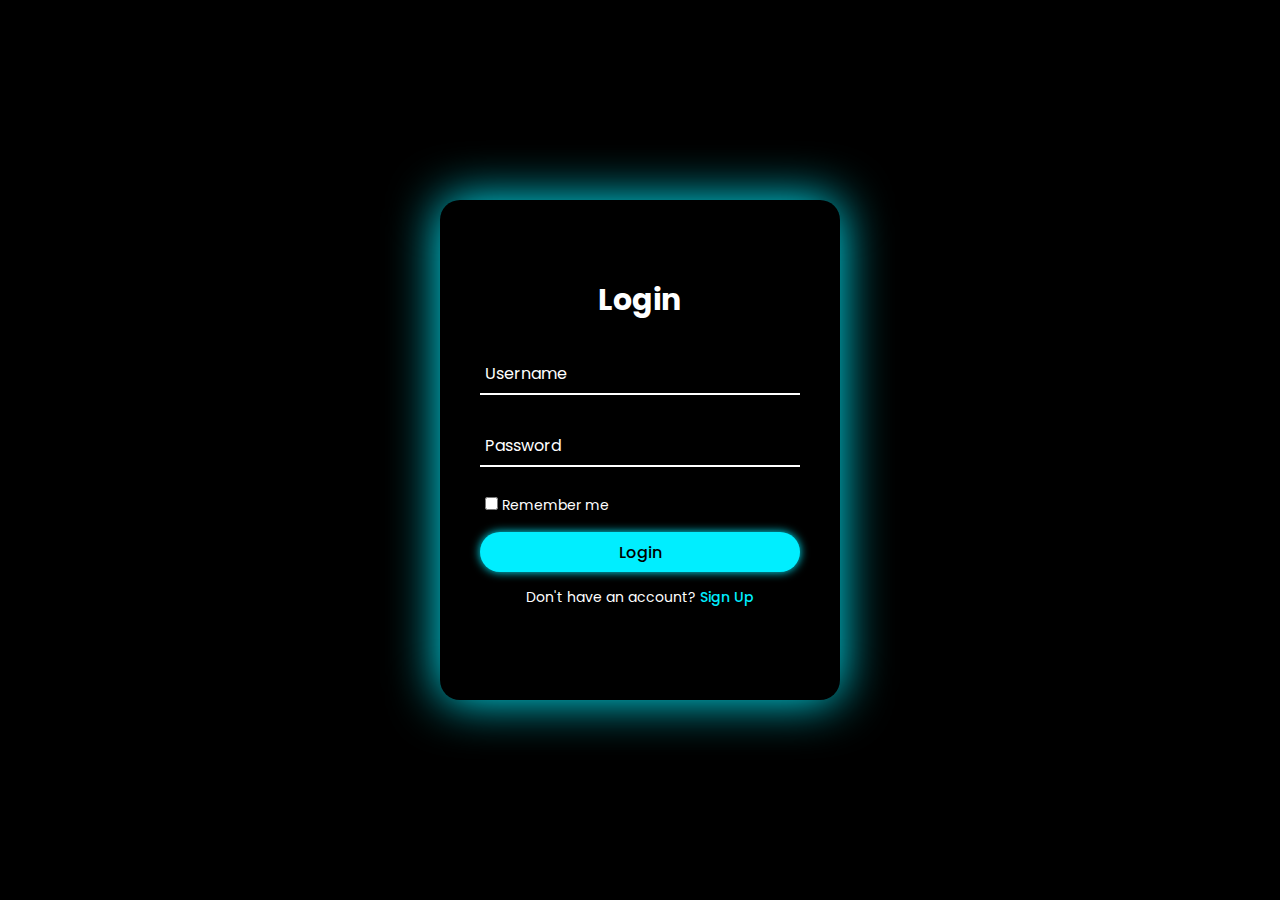
<file: login.html>
<!DOCTYPE html>
<html lang="en">
<head>
    <meta charset="UTF-8">
    <meta http-equiv="X-UA-Compatible" content="IE=edge">
    <meta name="viewport" content="width=device-width, initial-scale=1.0">
    <title>Login</title>
    <link rel="stylesheet" type="text/css" href="loginsregis.css">
</head>
<body>
    <div class="wrapper">
        <div class="form-wrapper sign-in">
        <form action="">
            <h2>Login</h2>
            <div class="input-group">
                <input type="text" required>
                <label for="">Username</label>
            </div>
            <div class="input-group">
                <input type="password" required>
                <label for="">Password</label>
            </div>
            <div class="remember">
                <label><input type="checkbox"> Remember me</label>
            </div>
            <button type="submit">Login</button>
            <div class="signUp-link">
                <p>Don't have an account? <a href="#" class="signUpBtn-link">Sign Up</a></p>
            </div>
        </form>
    </div>
</body>
</html>
</file>
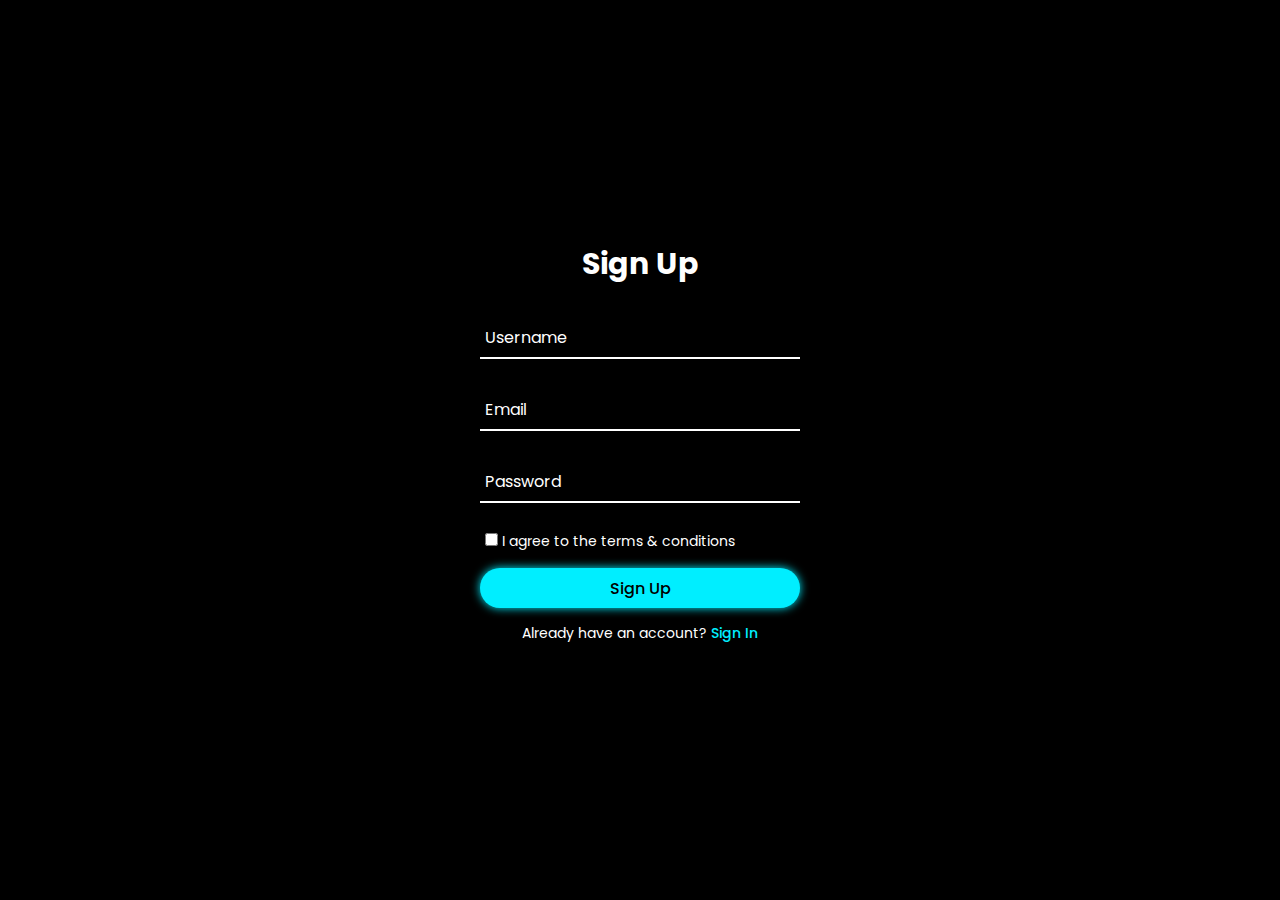
<file: register.html>
<!DOCTYPE html>
<html lang="en">
<head>
    <meta charset="UTF-8">
    <meta http-equiv="X-UA-Compatible" content="IE=edge">
    <meta name="viewport" content="width=device-width, initial-scale=1.0">
    <title>Registrasi</title>
    <link rel="stylesheet" type="text/css" href="loginsregis.css">
</head>
<body>
    <div class="form-wrapper sign-up">
        <form action="">
            <h2>Sign Up</h2>
            <div class="input-group">
                <input type="text" required>
                <label for="">Username</label>
            </div>
            <div class="input-group">
                <input type="email" required>
                <label for="">Email</label>
            </div>
            <div class="input-group">
                <input type="password" required>
                <label for="">Password</label>
            </div>
            <div class="remember">
                <label><input type="checkbox"> I agree to the terms & conditions</label>
            </div>
            <button type="submit">Sign Up</button>
            <div class="signUp-link">
                <p>Already have an account? <a href="#" class="signInBtn-link">Sign In</a></p>
            </div>
        </form>
    </div>
</body>
</html>
</file>
<file: loginsregis.css>
@import url('https://fonts.googleapis.com/css2?family=Poppins:wght@300;400;500;600;700;800;900&display=swap');
* {
    margin: 0;
    padding: 0;
    box-sizing: border-box;
    font-family: 'Poppins', sans-serif;
}

body {
    display: flex;
    justify-content: center;
    align-items: center;
    min-height: 100vh;
    background: #000;
}

.wrapper {
    position: relative;
    width: 400px;
    height: 500px;
    background: #000;
    box-shadow: 0 0 50px #0ef;
    border-radius: 20px;
    padding: 40px;
    overflow: hidden;
}

.wrapper:hover {
    animation: animate 1s linear infinite;
}

@keyframes animate {
    100% {
        filter: hue-rotate(360deg);
    }
}

.form-wrapper {
    display: flex;
    justify-content: center;
    align-items: center;
    width: 100%;
    height: 100%;
    transition: 1s ease-in-out;
}

.wrapper .form-wrapper.sign-up {
    position: absolute;
    top: 450px; 
    left: 0;
    width: 100%;
    transition: transform 0.8s ease-in-out;
}

.wrapper .form-wrapper.sign-in {
    transition: transform 0.8s ease-in-out;
}

.wrapper.active .form-wrapper.sign-in {
    transform: translateY(-450px);
}

.wrapper.active .form-wrapper.sign-up {
    transform: translateY(-450px);
}

h2 {
    font-size: 30px;
    color: #fff;
    text-align: center;
}

.input-group {
    position: relative;
    margin: 30px 0;
    border-bottom: 2px solid #fff;
}

.input-group label {
    position: absolute;
    top: 50%;
    left: 5px;
    transform: translateY(-50%);
    font-size: 16px;
    color: #fff;
    pointer-events: none;
    transition: .5s;
}

.input-group input {
    width: 320px;
    height: 40px;
    font-size: 16px;
    color: #fff;
    padding: 0 5px;
    background: transparent;
    border: none;
    outline: none;
}

.input-group input:focus~label,
.input-group input:valid~label {
    top: -5px;
}

.remember {
    margin: -5px 0 15px 5px;
}

.remember label {
    color: #fff;
    font-size: 14px;
}

.remember label input {
    accent-color: #0ef;
}

button {
    position: relative;
    width: 100%;
    height: 40px;
    background: #0ef;
    box-shadow: 0 0 10px #0ef;
    font-size: 16px;
    color: #000;
    font-weight: 500;
    cursor: pointer;
    border-radius: 30px;
    border: none;
    outline: none;
}

.signUp-link {
    font-size: 14px;
    text-align: center;
    margin: 15px 0;
}

.signUp-link p {
    color: #fff;
}

.signUp-link p a {
    color: #0ef;
    text-decoration: none;
    font-weight: 500;
}

.signUp-link p a:hover {
    text-decoration: underline;
}
</file>
